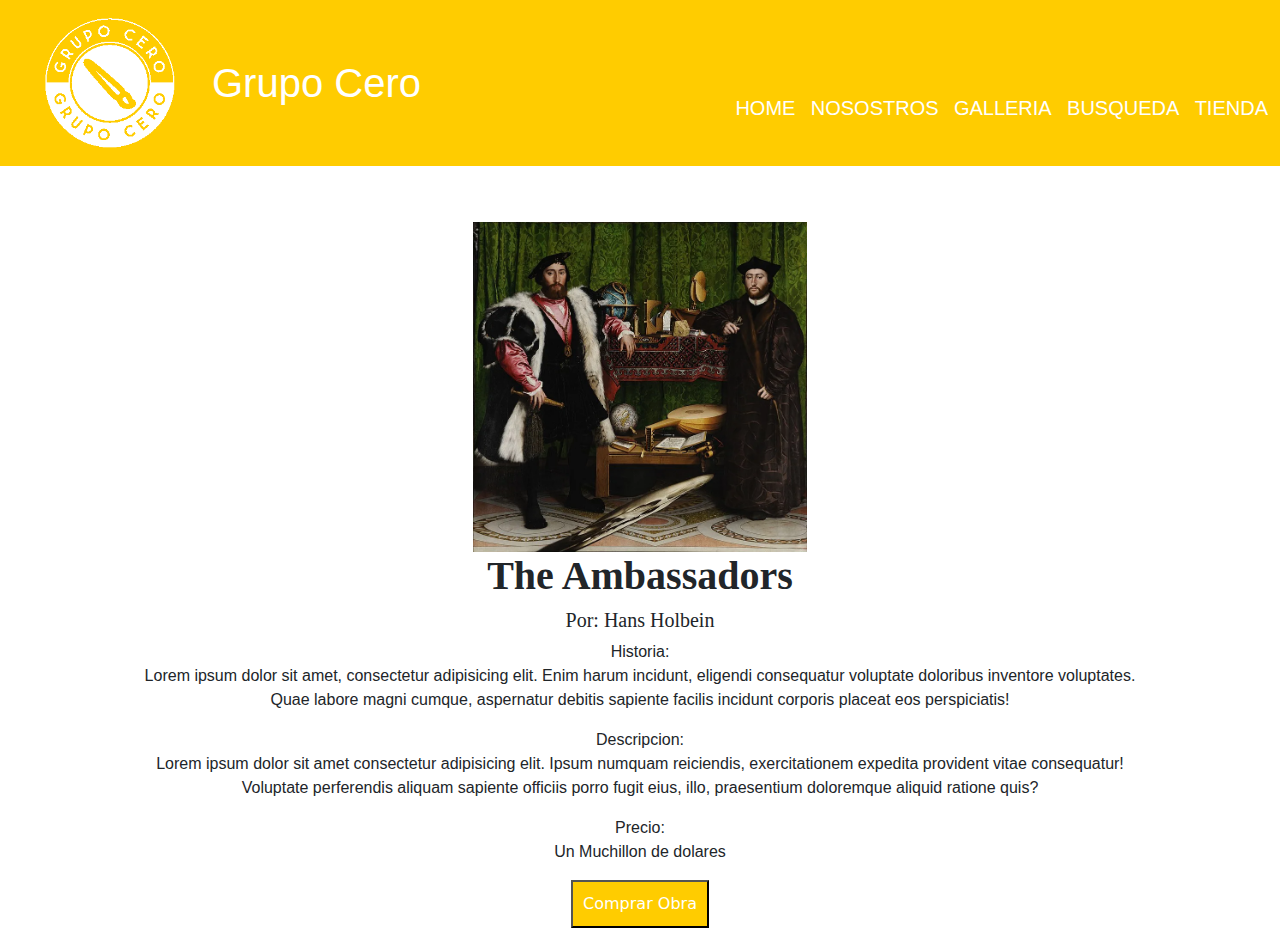
<file: Galeria/Ambassadors.html>
<!DOCTYPE html>
<html lang="en">
  <head>
    <meta charset="UTF-8">
    <meta name="viewport" content="width=device-width, initial-scale=1.0">
    <title>Grupo Cero</title>
    <link rel="stylesheet" href="/assets/css/Styles.css">
    <link href="https://cdn.jsdelivr.net/npm/bootstrap@5.3.3/dist/css/bootstrap.min.css" rel="stylesheet" integrity="sha384-QWTKZyjpPEjISv5WaRU9OFeRpok6YctnYmDr5pNlyT2bRjXh0JMhjY6hW+ALEwIH" crossorigin="anonymous">
    <link rel="stylesheet" href="https://unicons.iconscout.com/release/v4.0.0/css/line.css" />
</head>
<body>
    <header>
      <div class="container-fluid">   
        <nav class="header-content">
          <a href="../index.html"><img src="../assets/img/logoBlanco.png" alt="logo" class="logo"></a>
            <h1 class="title">Grupo Cero</h1>
            <div class="nav-links">
              <a href="../index.html">Home</a>
              <a href="../About.html">Nosostros</a>
              <a href="../Gallery.html">Galleria</a>
              <a href="../Search.html">Busqueda</a>
              <a href="../Shop.html">Tienda</a>
          </div>
        </nav>  
    </div>
    </header>
</body>
<body>

  <div class="container">
    
    <img class="painting" src="/assets/img/The-Ambassadors.png" alt="Ambassadors">
    <h1 class="description" style="font-weight: bold;">The Ambassadors</h1>
    <h5 class="description">Por: Hans Holbein</h5>
  </div>
  <div class="description">
    <p>Historia: <br> Lorem ipsum dolor sit amet, consectetur adipisicing elit. Enim harum incidunt, eligendi consequatur voluptate doloribus inventore voluptates. Quae labore magni cumque, aspernatur debitis sapiente facilis incidunt corporis placeat eos perspiciatis!</p>
    <p>Descripcion: <br> Lorem ipsum dolor sit amet consectetur adipisicing elit. Ipsum numquam reiciendis, exercitationem expedita provident vitae consequatur! Voluptate perferendis aliquam sapiente officiis porro fugit eius, illo, praesentium doloremque aliquid ratione quis?</p>
    <p>Precio:  <br> Un Muchillon de dolares</p>
  </div>
  <button class="btnComprar">
    Comprar Obra
  </button>
  <br>
</body>
</html>
</file>
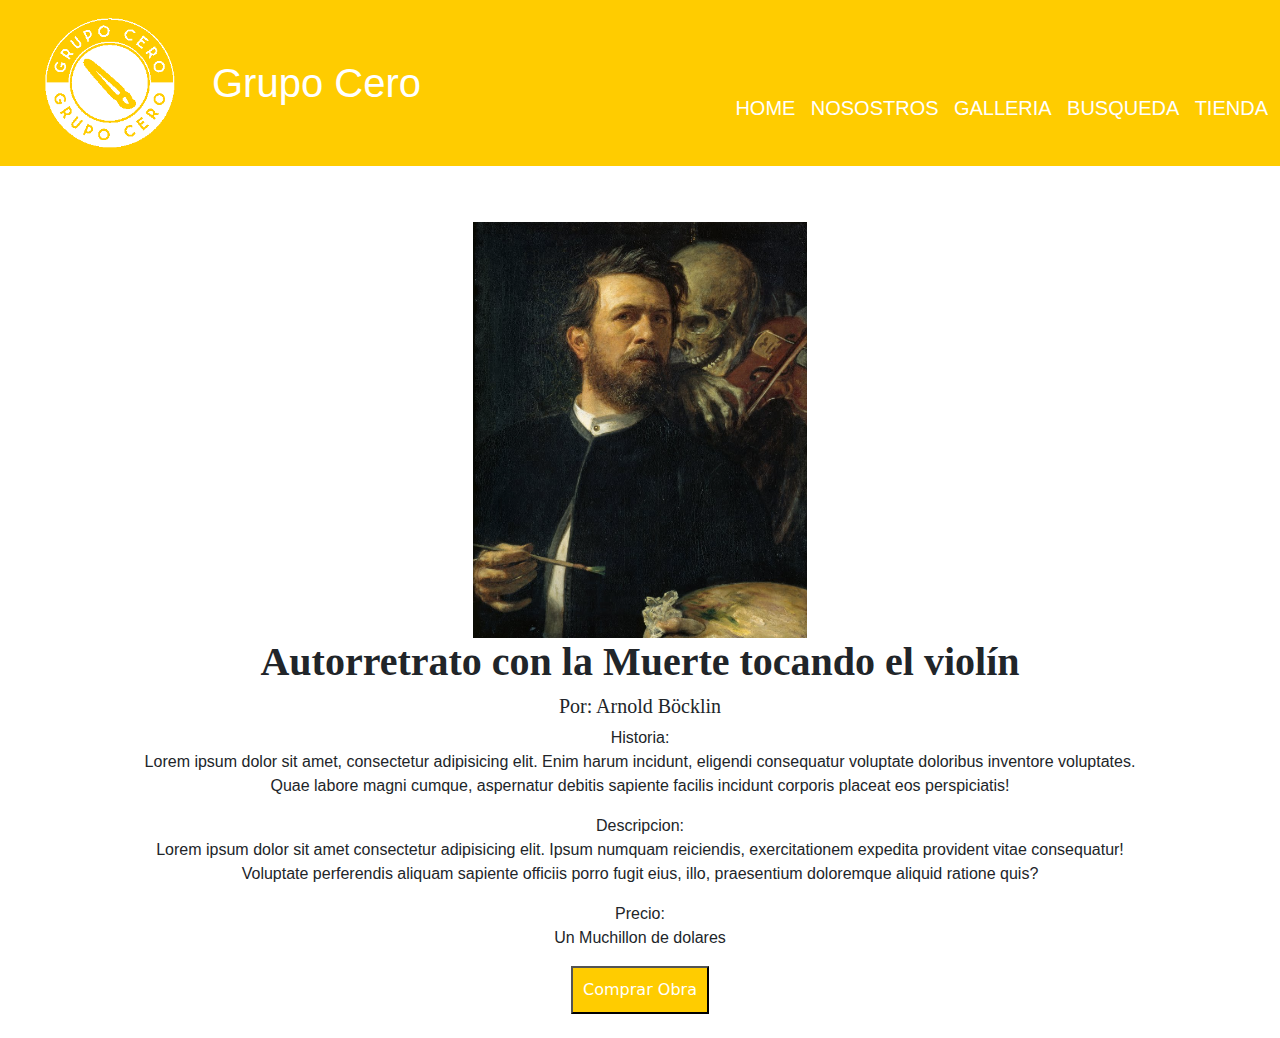
<file: Galeria/DeathPlaying.html>
<!DOCTYPE html>
<html lang="en">
  <head>
    <meta charset="UTF-8">
    <meta name="viewport" content="width=device-width, initial-scale=1.0">
    <title>Grupo Cero</title>
    <link rel="stylesheet" href="/assets/css/Styles.css">
    <link href="https://cdn.jsdelivr.net/npm/bootstrap@5.3.3/dist/css/bootstrap.min.css" rel="stylesheet" integrity="sha384-QWTKZyjpPEjISv5WaRU9OFeRpok6YctnYmDr5pNlyT2bRjXh0JMhjY6hW+ALEwIH" crossorigin="anonymous">
    <link rel="stylesheet" href="https://unicons.iconscout.com/release/v4.0.0/css/line.css" />
</head>
<body>
    <header>
      <div class="container-fluid">   
        <nav class="header-content">
          <a href="../index.html"><img src="../assets/img/logoBlanco.png" alt="logo" class="logo"></a>
            <h1 class="title">Grupo Cero</h1>
            <div class="nav-links">
              <a href="../index.html">Home</a>
              <a href="../About.html">Nosostros</a>
              <a href="../Gallery.html">Galleria</a>
              <a href="../Search.html">Busqueda</a>
              <a href="../Shop.html">Tienda</a>
          </div>
        </nav>  
    </div>
    </header>
</body>
<body>

  <div class="container">
    
    <img class="painting" src="/assets/img/Deathplaysfiddle.png" alt="DeathPlaying">
    <h1 class="description" style="font-weight: bold;">Autorretrato con la Muerte tocando el violín</h1>
    <h5 class="description">Por: Arnold Böcklin</h5>
  </div>
  <div class="description">
    <p>Historia: <br> Lorem ipsum dolor sit amet, consectetur adipisicing elit. Enim harum incidunt, eligendi consequatur voluptate doloribus inventore voluptates. Quae labore magni cumque, aspernatur debitis sapiente facilis incidunt corporis placeat eos perspiciatis!</p>
    <p>Descripcion: <br> Lorem ipsum dolor sit amet consectetur adipisicing elit. Ipsum numquam reiciendis, exercitationem expedita provident vitae consequatur! Voluptate perferendis aliquam sapiente officiis porro fugit eius, illo, praesentium doloremque aliquid ratione quis?</p>
    <p>Precio:  <br> Un Muchillon de dolares</p>
  </div>
  <button class="btnComprar">
    Comprar Obra
  </button>
  <br>
</body>
</html>
</file>
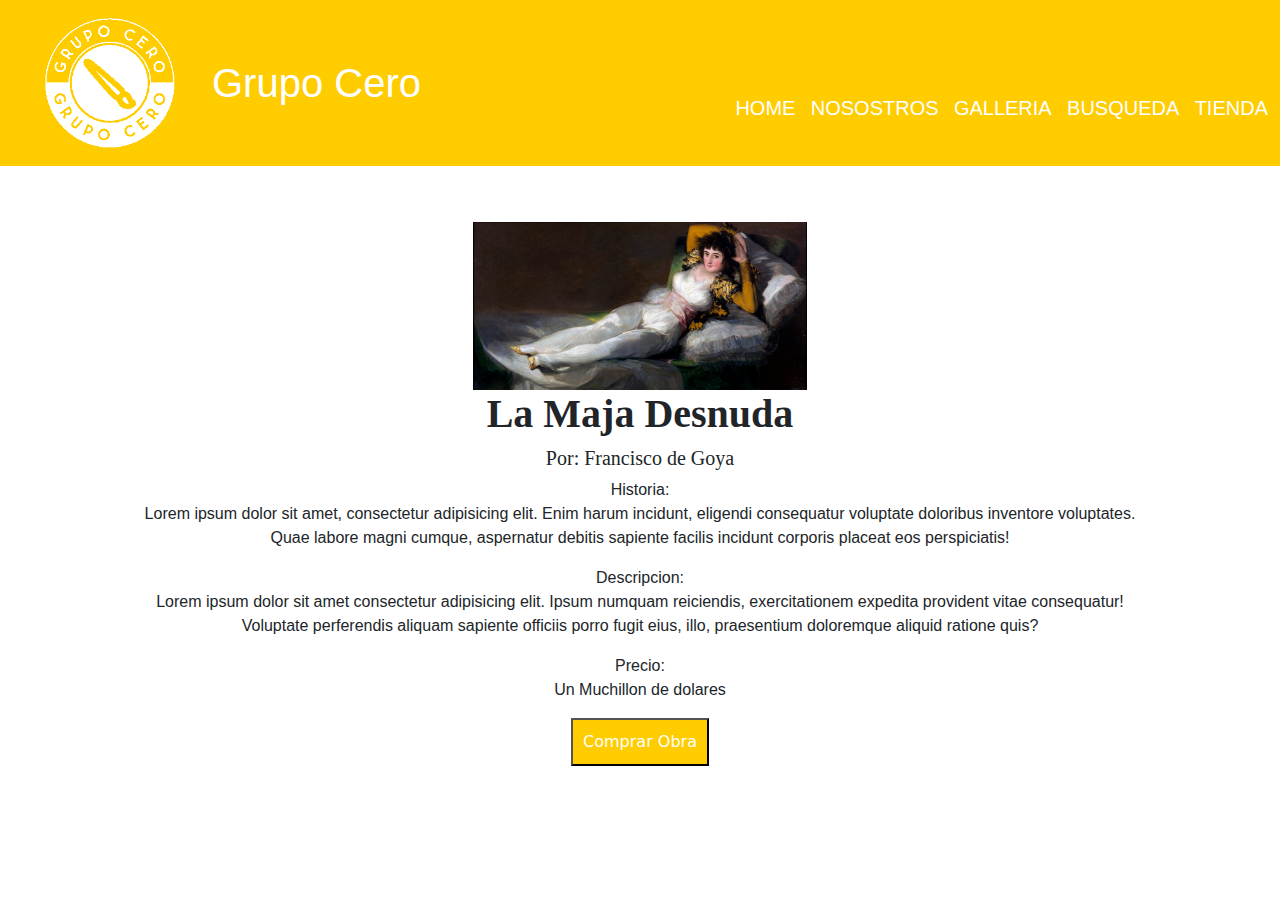
<file: Galeria/GoyaMaja.html>
<!DOCTYPE html>
<html lang="en">
  <head>
    <meta charset="UTF-8">
    <meta name="viewport" content="width=device-width, initial-scale=1.0">
    <title>Grupo Cero</title>
    <link rel="stylesheet" href="/assets/css/Styles.css">
    <link href="https://cdn.jsdelivr.net/npm/bootstrap@5.3.3/dist/css/bootstrap.min.css" rel="stylesheet" integrity="sha384-QWTKZyjpPEjISv5WaRU9OFeRpok6YctnYmDr5pNlyT2bRjXh0JMhjY6hW+ALEwIH" crossorigin="anonymous">
    <link rel="stylesheet" href="https://unicons.iconscout.com/release/v4.0.0/css/line.css" />
</head>
<body>
    <header>
      <div class="container-fluid">   
        <nav class="header-content">
          <a href="../index.html"><img src="../assets/img/logoBlanco.png" alt="logo" class="logo"></a>
            <h1 class="title">Grupo Cero</h1>
            <div class="nav-links">
              <a href="../index.html">Home</a>
              <a href="../About.html">Nosostros</a>
              <a href="../Gallery.html">Galleria</a>
              <a href="../Search.html">Busqueda</a>
              <a href="../Shop.html">Tienda</a>
          </div>
        </nav>  
    </div>
    </header>
</body>
<body>

  <div class="container">
    
    <img class="painting" src="/assets/img/Maja.jpg" alt="Goya_Maja">
    <h1 class="description" style="font-weight: bold;">La Maja Desnuda</h1>
    <h5 class="description">Por: Francisco de Goya</h5>
  </div>
  <div class="description">
    <p>Historia: <br> Lorem ipsum dolor sit amet, consectetur adipisicing elit. Enim harum incidunt, eligendi consequatur voluptate doloribus inventore voluptates. Quae labore magni cumque, aspernatur debitis sapiente facilis incidunt corporis placeat eos perspiciatis!</p>
    <p>Descripcion: <br> Lorem ipsum dolor sit amet consectetur adipisicing elit. Ipsum numquam reiciendis, exercitationem expedita provident vitae consequatur! Voluptate perferendis aliquam sapiente officiis porro fugit eius, illo, praesentium doloremque aliquid ratione quis?</p>
    <p>Precio:  <br> Un Muchillon de dolares</p>
  </div>
  <button class="btnComprar">
    Comprar Obra
  </button>
  <br>
</body>
</html>
</file>
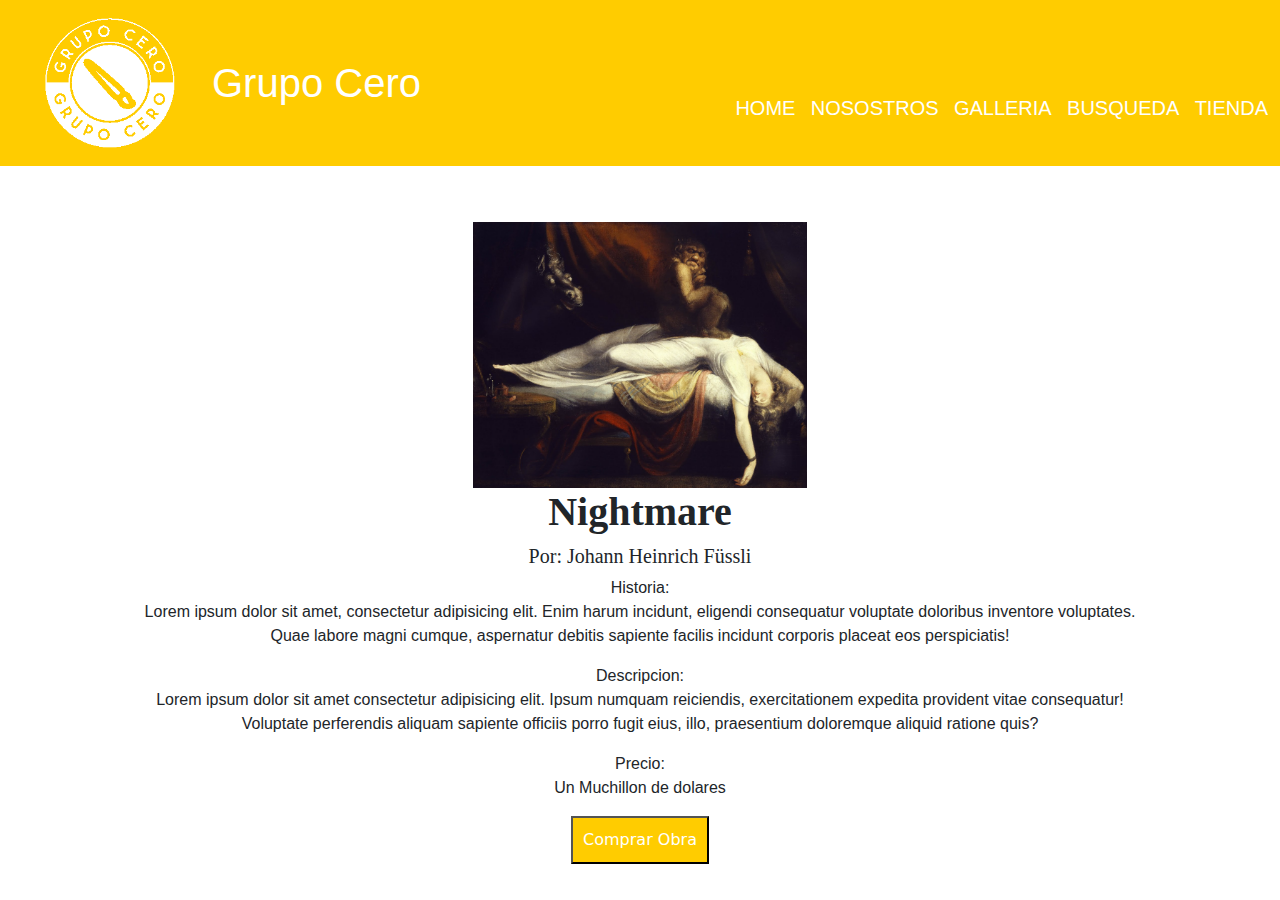
<file: Galeria/Nightmare.html>
<!DOCTYPE html>
<html lang="en">
  <head>
    <meta charset="UTF-8">
    <meta name="viewport" content="width=device-width, initial-scale=1.0">
    <title>Grupo Cero</title>
    <link rel="stylesheet" href="/assets/css/Styles.css">
    <link href="https://cdn.jsdelivr.net/npm/bootstrap@5.3.3/dist/css/bootstrap.min.css" rel="stylesheet" integrity="sha384-QWTKZyjpPEjISv5WaRU9OFeRpok6YctnYmDr5pNlyT2bRjXh0JMhjY6hW+ALEwIH" crossorigin="anonymous">
    <link rel="stylesheet" href="https://unicons.iconscout.com/release/v4.0.0/css/line.css" />
</head>
<body>
    <header>
      <div class="container-fluid">   
        <nav class="header-content">
            <a href="../index.html"><img src="../assets/img/logoBlanco.png" alt="logo" class="logo"></a>
            <h1 class="title">Grupo Cero</h1>
            <div class="nav-links">
              <a href="../index.html">Home</a>
              <a href="../About.html">Nosostros</a>
              <a href="../Gallery.html">Galleria</a>
              <a href="../Search.html">Busqueda</a>
              <a href="../Shop.html">Tienda</a>
          </div>
        </nav>  
    </div>
    </header>
</body>
<body>

  <div class="container">
    
    <img class="painting" src="/assets/img/Nightmare.png" alt="Nightmare">
    <h1 class="description" style="font-weight: bold;">Nightmare</h1>
    <h5 class="description">Por: Johann Heinrich Füssli</h5>
  </div>
  <div class="description">
    <p>Historia: <br> Lorem ipsum dolor sit amet, consectetur adipisicing elit. Enim harum incidunt, eligendi consequatur voluptate doloribus inventore voluptates. Quae labore magni cumque, aspernatur debitis sapiente facilis incidunt corporis placeat eos perspiciatis!</p>
    <p>Descripcion: <br> Lorem ipsum dolor sit amet consectetur adipisicing elit. Ipsum numquam reiciendis, exercitationem expedita provident vitae consequatur! Voluptate perferendis aliquam sapiente officiis porro fugit eius, illo, praesentium doloremque aliquid ratione quis?</p>
    <p>Precio:  <br> Un Muchillon de dolares</p>
  </div>
  <button class="btnComprar">
    Comprar Obra
  </button>
  <br>
</body>
</html>
</file>
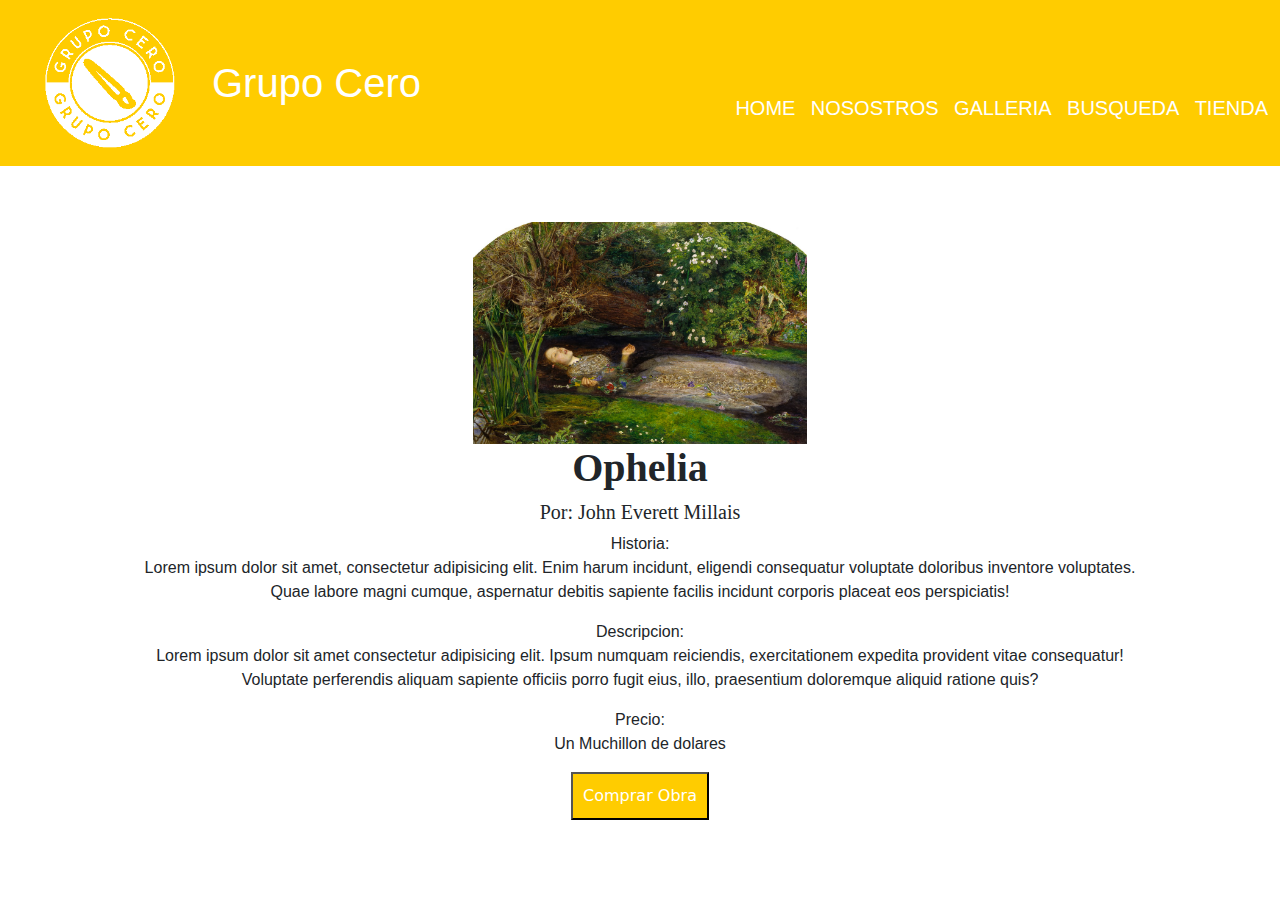
<file: Galeria/Ophelia.html>
<!DOCTYPE html>
<html lang="en">
  <head>
    <meta charset="UTF-8">
    <meta name="viewport" content="width=device-width, initial-scale=1.0">
    <title>Grupo Cero</title>
    <link rel="stylesheet" href="/assets/css/Styles.css">
    <link href="https://cdn.jsdelivr.net/npm/bootstrap@5.3.3/dist/css/bootstrap.min.css" rel="stylesheet" integrity="sha384-QWTKZyjpPEjISv5WaRU9OFeRpok6YctnYmDr5pNlyT2bRjXh0JMhjY6hW+ALEwIH" crossorigin="anonymous">
    <link rel="stylesheet" href="https://unicons.iconscout.com/release/v4.0.0/css/line.css" />
</head>
<body>
    <header>
      <div class="container-fluid">   
        <nav class="header-content">
          <a href="../index.html"><img src="../assets/img/logoBlanco.png" alt="logo" class="logo"></a>
            <h1 class="title">Grupo Cero</h1>
            <div class="nav-links">
              <a href="../index.html">Home</a>
              <a href="../About.html">Nosostros</a>
              <a href="../Gallery.html">Galleria</a>
              <a href="../Search.html">Busqueda</a>
              <a href="../Shop.html">Tienda</a>
          </div>
        </nav>  
    </div>
    </header>
</body>
<body>

  <div class="container">
    
    <img class="painting" src="/assets/img/opheliapng.png" alt="Ophelia">
    <h1 class="description" style="font-weight: bold;">Ophelia</h1>
    <h5 class="description">Por: John Everett Millais</h5>
  </div>
  <div class="description">
    <p>Historia: <br> Lorem ipsum dolor sit amet, consectetur adipisicing elit. Enim harum incidunt, eligendi consequatur voluptate doloribus inventore voluptates. Quae labore magni cumque, aspernatur debitis sapiente facilis incidunt corporis placeat eos perspiciatis!</p>
    <p>Descripcion: <br> Lorem ipsum dolor sit amet consectetur adipisicing elit. Ipsum numquam reiciendis, exercitationem expedita provident vitae consequatur! Voluptate perferendis aliquam sapiente officiis porro fugit eius, illo, praesentium doloremque aliquid ratione quis?</p>
    <p>Precio:  <br> Un Muchillon de dolares</p>
  </div>
  <button class="btnComprar">
    Comprar Obra
  </button>
  <br>
</body>
</html>
</file>
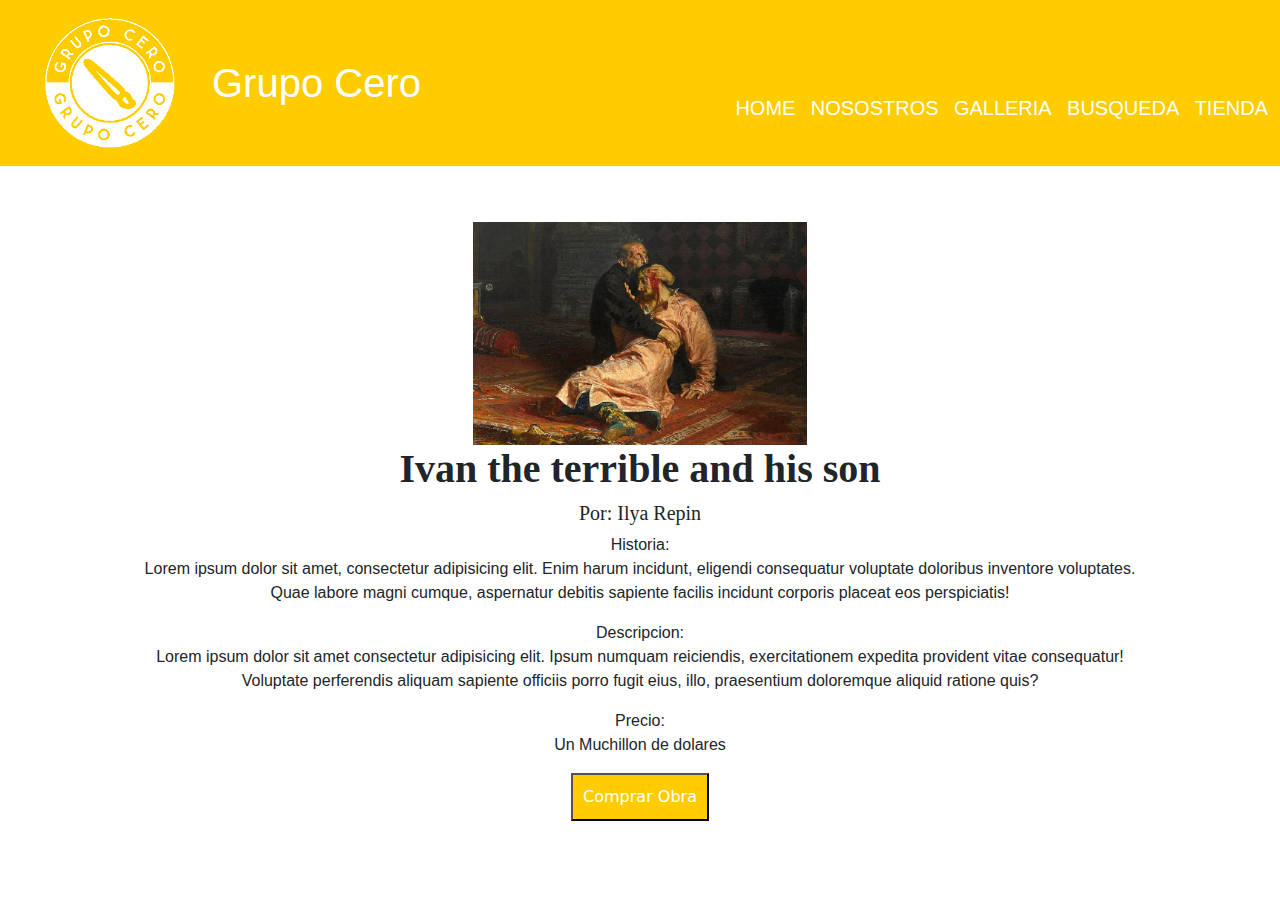
<file: Galeria/Terrible.html>
<!DOCTYPE html>
<html lang="en">
  <head>
    <meta charset="UTF-8">
    <meta name="viewport" content="width=device-width, initial-scale=1.0">
    <title>Grupo Cero</title>
    <link rel="stylesheet" href="/assets/css/Styles.css">
    <link href="https://cdn.jsdelivr.net/npm/bootstrap@5.3.3/dist/css/bootstrap.min.css" rel="stylesheet" integrity="sha384-QWTKZyjpPEjISv5WaRU9OFeRpok6YctnYmDr5pNlyT2bRjXh0JMhjY6hW+ALEwIH" crossorigin="anonymous">
    <link rel="stylesheet" href="https://unicons.iconscout.com/release/v4.0.0/css/line.css" />
</head>
<body>
    <header>
      <div class="container-fluid">   
        <nav class="header-content">
          <a href="../index.html"><img src="../assets/img/logoBlanco.png" alt="logo" class="logo"></a>
            <h1 class="title">Grupo Cero</h1>
            <div class="nav-links">
              <a href="../index.html">Home</a>
              <a href="../About.html">Nosostros</a>
              <a href="../Gallery.html">Galleria</a>
              <a href="../Search.html">Busqueda</a>
              <a href="../Shop.html">Tienda</a>
          </div>
        </nav>  
    </div>
    </header>
</body>
<body>

  <div class="container">
    
    <img class="painting" src="/assets/img/theTerrible.png" alt="Terrible">
    <h1 class="description" style="font-weight: bold;">Ivan the terrible and his son</h1>
    <h5 class="description">Por: Ilya Repin</h5>
  </div>
  <div class="description">
    <p>Historia: <br> Lorem ipsum dolor sit amet, consectetur adipisicing elit. Enim harum incidunt, eligendi consequatur voluptate doloribus inventore voluptates. Quae labore magni cumque, aspernatur debitis sapiente facilis incidunt corporis placeat eos perspiciatis!</p>
    <p>Descripcion: <br> Lorem ipsum dolor sit amet consectetur adipisicing elit. Ipsum numquam reiciendis, exercitationem expedita provident vitae consequatur! Voluptate perferendis aliquam sapiente officiis porro fugit eius, illo, praesentium doloremque aliquid ratione quis?</p>
    <p>Precio:  <br> Un Muchillon de dolares</p>
  </div>
  <button class="btnComprar">
    Comprar Obra
  </button>
  <br>
</body>
</html>
</file>
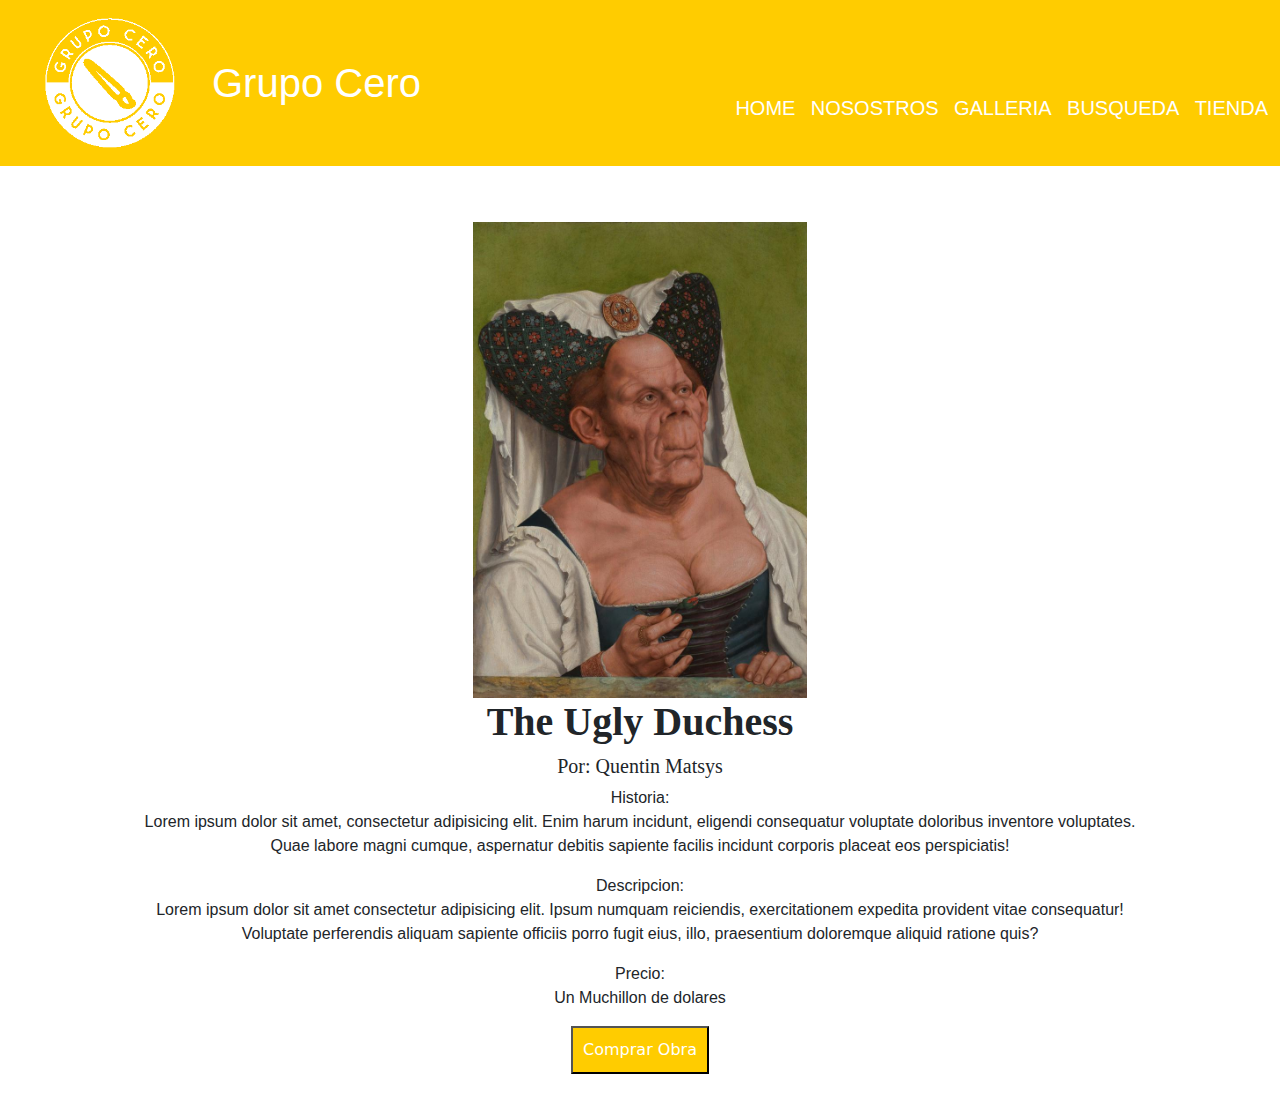
<file: Galeria/UglyDuchess.html>
<!DOCTYPE html>
<html lang="en">
  <head>
    <meta charset="UTF-8">
    <meta name="viewport" content="width=device-width, initial-scale=1.0">
    <title>Grupo Cero</title>
    <link rel="stylesheet" href="/assets/css/Styles.css">
    <link href="https://cdn.jsdelivr.net/npm/bootstrap@5.3.3/dist/css/bootstrap.min.css" rel="stylesheet" integrity="sha384-QWTKZyjpPEjISv5WaRU9OFeRpok6YctnYmDr5pNlyT2bRjXh0JMhjY6hW+ALEwIH" crossorigin="anonymous">
    <link rel="stylesheet" href="https://unicons.iconscout.com/release/v4.0.0/css/line.css" />
</head>
<body>
    <header>
      <div class="container-fluid">   
        <nav class="header-content">
          <a href="../index.html"><img src="../assets/img/logoBlanco.png" alt="logo" class="logo"></a>
            <h1 class="title">Grupo Cero</h1>
            <div class="nav-links">
                <a href="../index.html">Home</a>
                <a href="../About.html">Nosostros</a>
                <a href="../Gallery.html">Galleria</a>
                <a href="../Search.html">Busqueda</a>
                <a href="../Shop.html">Tienda</a>
            </div>
        </nav>  
    </div>
    </header>
</body>
<body>

  <div class="container">
    
    <img class="painting" src="/assets/img/TheUglyDuchess.jpg" alt="UglyDuchess">
    <h1 class="description" style="font-weight: bold;">The Ugly Duchess</h1>
    <h5 class="description">Por: Quentin Matsys</h5>
  </div>
  <div class="description">
    <p>Historia: <br> Lorem ipsum dolor sit amet, consectetur adipisicing elit. Enim harum incidunt, eligendi consequatur voluptate doloribus inventore voluptates. Quae labore magni cumque, aspernatur debitis sapiente facilis incidunt corporis placeat eos perspiciatis!</p>
    <p>Descripcion: <br> Lorem ipsum dolor sit amet consectetur adipisicing elit. Ipsum numquam reiciendis, exercitationem expedita provident vitae consequatur! Voluptate perferendis aliquam sapiente officiis porro fugit eius, illo, praesentium doloremque aliquid ratione quis?</p>
    <p>Precio:  <br> Un Muchillon de dolares</p>
  </div>
  <button class="btnComprar">
    Comprar Obra
  </button>
  <br>
</body>
</html>
</file>
<file: assets/css/Styles.css>
* {
  font-family: "Poppins", sans-serif;
}
/*Encabezado de la pagina*/
header {
  background-color: #ffcc00;
  padding: 1px 0px;
  font-family: 'Lucida Sans';
  font-size: larger;
}
.header-content {
  display: flex;
  align-items: center;
  justify-content: center;
}
.logo {
  max-width: 200px;
}
.title {
  flex-grow: 1; /* Allow title to expand and occupy available space */
  max-width: 90%;
  margin: 0 auto;
  color: #ffffff;
}
/*Atributos del Cuerpo*/
body{
  background-color: #fff2b6;
}

.row{
  align-items: center;
}
/*Boton trampa*/
.custom-button {
color: white !important;
text-decoration: none !important;
text-transform: none !important;
transition: none !important;
}
/*Cartas bootstrap*/
.card {
  /* Set a fixed height for the card */
  width: 500px;
  display: flex;
  flex-direction: column;
  position: relative;
  margin-bottom: 20px;
  margin-left: 75px;
  margin-right: 75px;
}
.card img {
  /* Ensure images inside cards fill the entire card */
  width: 100%;
  height: auto;
  object-fit: cover; /* Maintain aspect ratio while covering the entire area */
}
.card-container {
  background-color: #ffaf1b;
  justify-content: space-around;
  min-height: 960px;
}
.Link-carta{
  font-size: 20px;
}
.Link-carta a{
  color: rgb(0, 0, 0);
  text-decoration: none;
  text-transform: uppercase;
  font-size: 20px;
  display: inline-block;
}
.Link-carta a:hover {
  color: rgb(0, 0, 0);
  transition: 350ms;
}


/*Links del navbar*/


.nav-links {
  margin-right: auto; /* Push the links to the right */
}
.nav-links a {
  color: rgb(255, 255, 255);
  text-decoration: none;
  text-transform: uppercase;
  font-size: 20px;
  display: inline-block;
  position: relative;
  margin-left: 10px;
  justify-content: left;
}
.nav-links a:hover {
color: rgb(255, 255, 255);
transition: 350ms;
}
.nav-links a::before {
content: '';
display: block; 
height: 5px;
width: 100%;
background-color: rgb(255, 255, 255);
transition: 3;

position: absolute;
bottom: 0;
width: 0%;
transition: 300ms;
}
.nav-links a:hover::before {
width: 100%;
}
.nav-links {
display: inline-block;
margin-left: 60px;
padding-top: 60px;
padding-bottom: 10px;
position: relative;
}
.nav-links :disabled{
  color: #b4b4b4;
}

/*funciones de las pinturas*/

.painting {
  display: block;
  margin-top: 5%;
  margin-left: auto;
  margin-right: auto;
  width: 30%;
  height: 30%;
}
/*Descripcion pinturas*/
.description {
  margin-left: 10%;
  margin-right: 10%;
  font-family: serif;
  text-align: center;
}

.btnComprar {
  margin-left: auto;
  margin-right: auto;
  display: block;
  padding: 10px;
  text-align: center;
  background-color: #ffcc00;
  color: white;
}
.btnComprar:hover {
  background-color: #ffcc00;
}
/*Funciones tienda*/
.shop-title{
  padding-top: 5%;
}
.shop-text{
  font-size: large;
}
/*Busqueda*/
.Searched{
  justify-content: center;
  align-items: center;
}
.search-container {
  background-color: #ffaf1b;
  padding: 20px;
  width: 300px;
}
.search-container h2 {
  text-align: center;
}
.search-container input[type="text"] {
  width: 100%;
  padding: 10px;
  margin: 10px 0;
  border: 1px solid #ccc;
  border-radius: 4px;
}
.search-container select {
  width: 100%;
  padding: 10px;
  margin: 10px 0;
  border: 1px solid #ccc;
  border-radius: 4px;
}
.search-container input[type="submit"] {
  width: 100%;
  padding: 10px;
  margin-top: 10px;
  background-color: #e0c009;
  color: #fff;
  border: none;
  border-radius: 4px;
  cursor: pointer;
}
.search-container input[type="submit"]:hover {
  background-color: #ffcc00;
}
</file>
